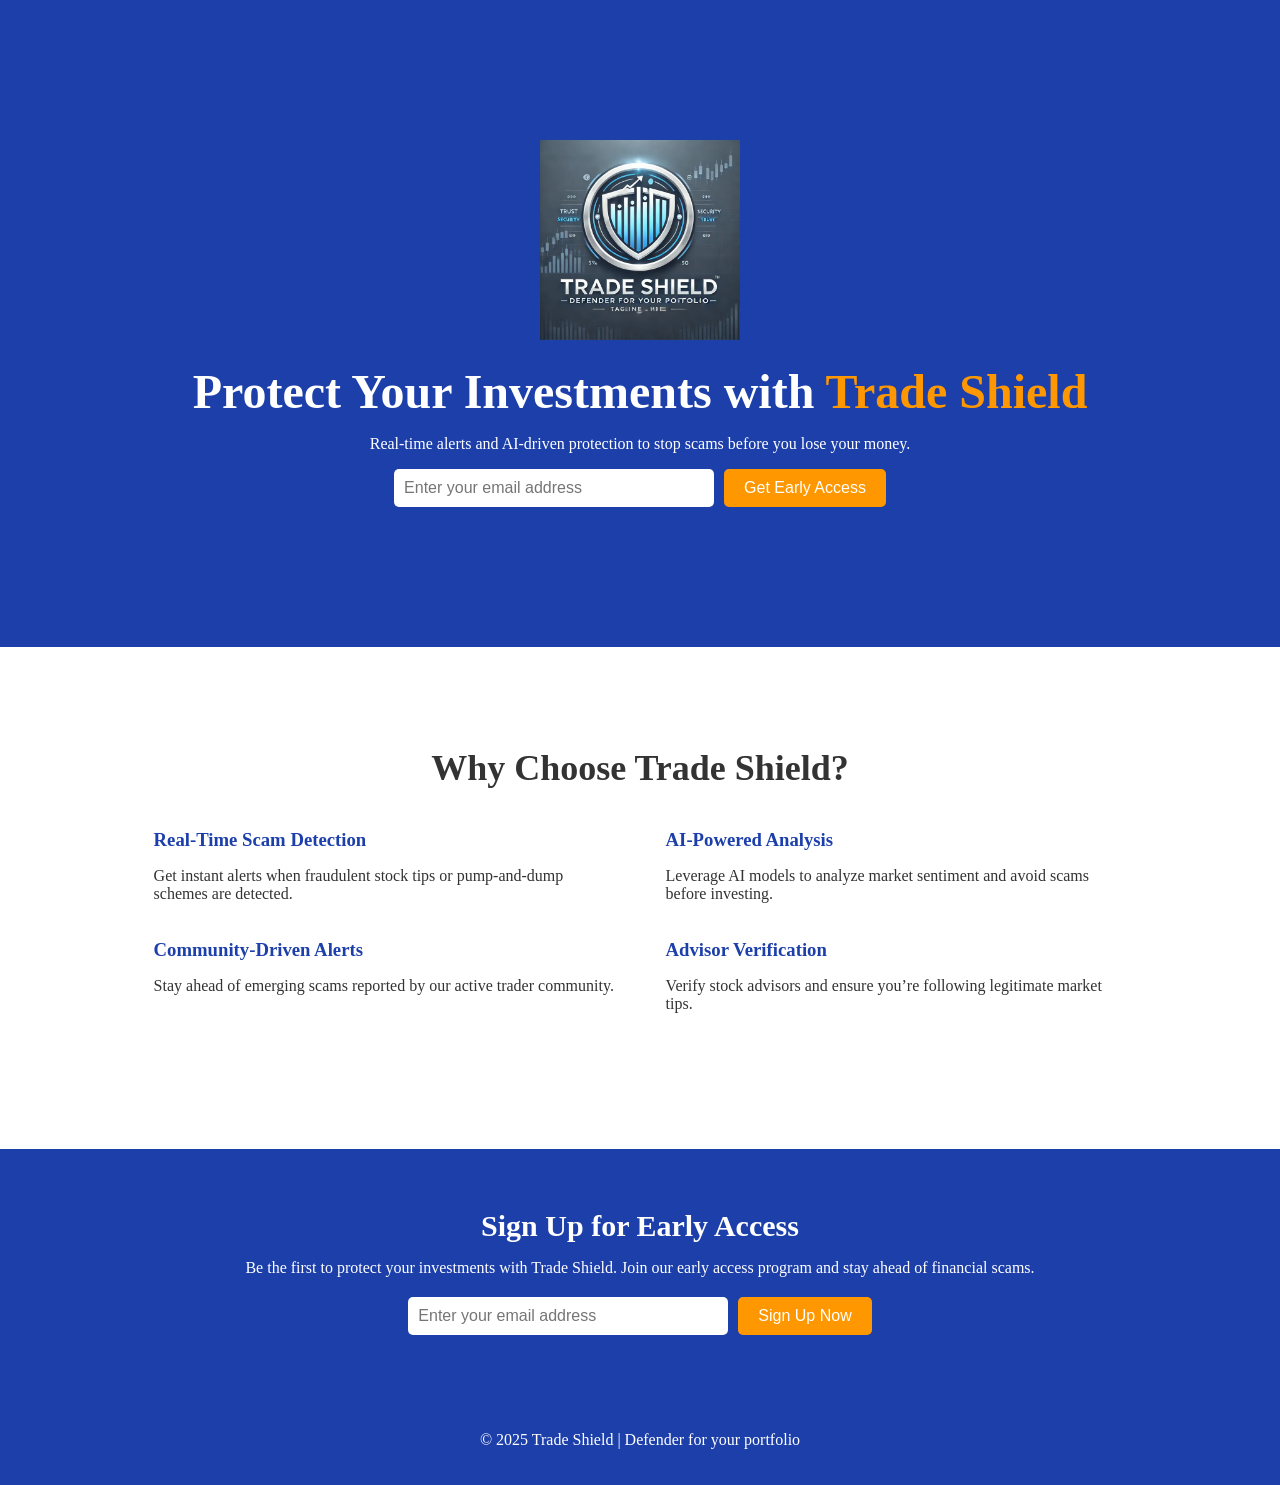
<file: index.html>
<!DOCTYPE html>
<html lang="en">
<head>
    <meta charset="UTF-8">
    <meta name="viewport" content="width=device-width, initial-scale=1.0">
        <title>TradeShield - Defender for your portfolio</title>
    <link rel="stylesheet" href="style.css">
</head>
<body>
    <!-- Hero Section -->
    <section id="hero">
        <div class="container">
            <img src="images/tshield-logo.png" alt="TradeShield Logo" id="logo" >
            <h1>Protect Your Investments with <span class="highlight">Trade Shield</span></h1>
            <p>Real-time alerts and AI-driven protection to stop scams before you lose your money.</p>
             <form id="signup-form" action="https://hooks.zapier.com/hooks/catch/21596065/2amdfsj/" method="POST">
    <input type="email" name="email" placeholder="Enter your email address" required>
    <button type="submit" class="submit-button">Get Early Access</button>
</form>
           
        </div>
    </section>

    <!-- Features Section -->
    <section id="features">
        <div class="container">
            <h2>Why Choose Trade Shield?</h2>
            <div class="feature-list">
                <div class="feature-item">
                    <h3>Real-Time Scam Detection</h3>
                    <p>Get instant alerts when fraudulent stock tips or pump-and-dump schemes are detected.</p>
                </div>
                <div class="feature-item">
                    <h3>AI-Powered Analysis</h3>
                    <p>Leverage AI models to analyze market sentiment and avoid scams before investing.</p>
                </div>
                <div class="feature-item">
                    <h3>Community-Driven Alerts</h3>
                    <p>Stay ahead of emerging scams reported by our active trader community.</p>
                </div>
                <div class="feature-item">
                    <h3>Advisor Verification</h3>
                    <p>Verify stock advisors and ensure you’re following legitimate market tips.</p>
                </div>
            </div>
        </div>
    </section>

    <!-- Sign-Up Section -->
    <section id="signup-section">
        <div class="hero">
            <h2>Sign Up for Early Access</h2>
            <p>Be the first to protect your investments with Trade Shield. Join our early access program and stay ahead of financial scams.</p>
            <form id="signup-form" action="https://hooks.zapier.com/hooks/catch/21596065/2amdfsj/" method="POST">
    <input type="email" name="email" placeholder="Enter your email address" required>
    <button type="submit" class="submit-button">Sign Up Now</button>
</form>

        </div>
    </section>

    <!-- Footer -->
    <footer>
        <p>&copy; 2025 Trade Shield | Defender for your portfolio</p>
    </footer>
</body>
</html>
</file>
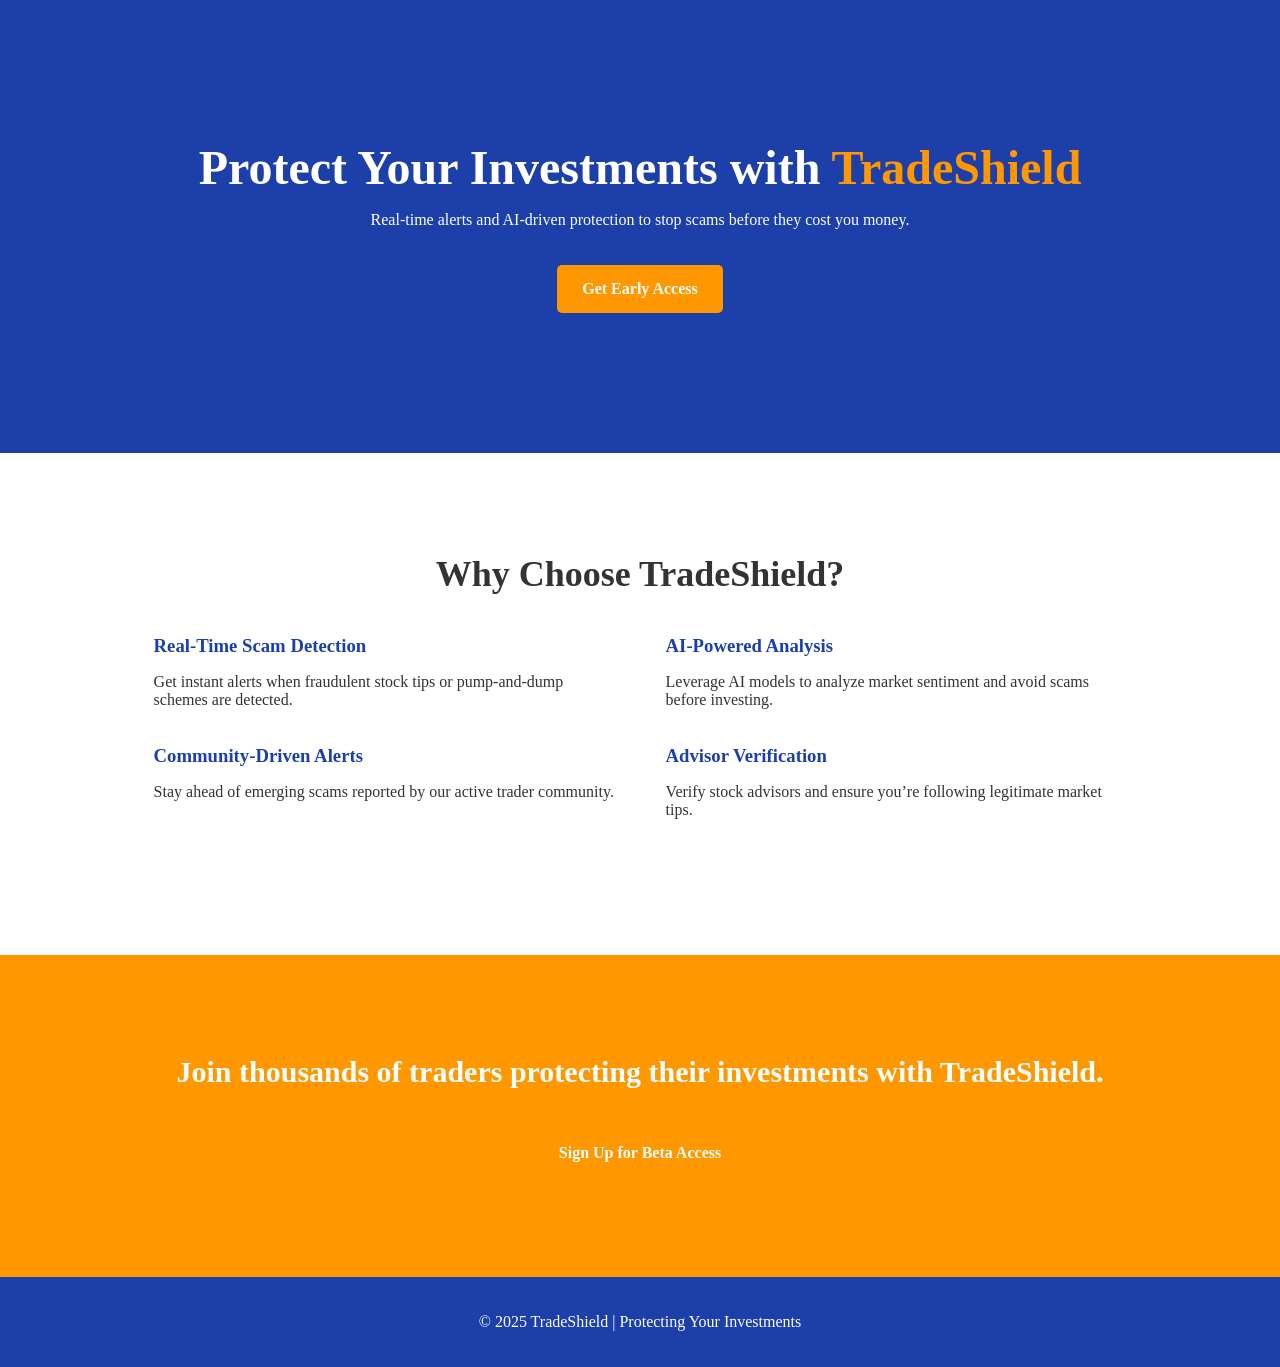
<file: landing/index.html>
<!DOCTYPE html>
<html lang="en">
<head>
    <meta charset="UTF-8">
    <meta name="viewport" content="width=device-width, initial-scale=1.0">
    <title>TradeShield - Defender for your portfolio</title>
    <link rel="stylesheet" href="style.css">
</head>
<body>
    <!-- Hero Section -->
    <section id="hero">
        <div class="container">
            <h1>Protect Your Investments with <span class="highlight">TradeShield</span></h1>
            <p>Real-time alerts and AI-driven protection to stop scams before they cost you money.</p>
            <a href="#features" class="cta-button">Get Early Access</a>
        </div>
    </section>

    <!-- Features Section -->
    <section id="features">
        <div class="container">
            <h2>Why Choose TradeShield?</h2>
            <div class="feature-list">
                <div class="feature-item">
                    <h3>Real-Time Scam Detection</h3>
                    <p>Get instant alerts when fraudulent stock tips or pump-and-dump schemes are detected.</p>
                </div>
                <div class="feature-item">
                    <h3>AI-Powered Analysis</h3>
                    <p>Leverage AI models to analyze market sentiment and avoid scams before investing.</p>
                </div>
                <div class="feature-item">
                    <h3>Community-Driven Alerts</h3>
                    <p>Stay ahead of emerging scams reported by our active trader community.</p>
                </div>
                <div class="feature-item">
                    <h3>Advisor Verification</h3>
                    <p>Verify stock advisors and ensure you’re following legitimate market tips.</p>
                </div>
            </div>
        </div>
    </section>

    <!-- Call to Action -->
    <section id="cta">
        <div class="container">
            <h2>Join thousands of traders protecting their investments with TradeShield.</h2>
            <a href="#" class="cta-button">Sign Up for Beta Access</a>
        </div>
    </section>

    <!-- Footer -->
    <footer>
        <p>&copy; 2025 TradeShield | Protecting Your Investments</p>
    </footer>
</body>
</html>
</file>
<file: style.css>
/* General body styling */
body {
    font-family: 'Arial, sans-serif';
    margin: 0;
    padding: 0;
    background-color: #f5f5f5;
    color: #333;
}

h1, h2, h3 {
    margin: 0;
}

a {
    text-decoration: none;
}

.container {
    width: 80%;
    margin: 0 auto;
    padding: 40px 0;
}

/* Hero Section */
/* Logo Styling */
#logo {
    width: 25%; /* 1/4th of its original size */
    max-width: 200px; /* Optional: cap the width on large screens */
    margin-bottom: 20px;
}

#hero {
    background-color: #1c3faa;
    color: #fff;
    padding: 100px 0;
    text-align: center;
}

#hero h1 {
    font-size: 48px;
}

.highlight {
    color: #ff9800;
}

.cta-button {
    background-color: #ff9800;
    color: white;
    padding: 15px 25px;
    border-radius: 5px;
    font-weight: bold;
    margin-top: 20px;
    display: inline-block;
}

.cta-button:hover {
    background-color: #e68900;
}

/* Features Section */
#features {
    background-color: #ffffff;
    padding: 60px 0;
    text-align: center;
}

#features h2 {
    font-size: 36px;
    margin-bottom: 40px;
}

.feature-list {
    display: flex;
    justify-content: space-around;
    flex-wrap: wrap;
}

.feature-item {
    width: 45%;
    margin-bottom: 20px;
    text-align: left;
}

.feature-item h3 {
    color: #1c3faa;
}

/* Sign-Up Section */
#signup-section {
    background-color: #1c3faa;
    color: white;
    padding: 60px 0;
    text-align: center;
}

#signup-section h2 {
    font-size: 30px;
    margin-bottom: 10px;
}

#signup-section p {
    margin-bottom: 20px;
}

#signup-form {
    display: flex;
    justify-content: center;
    gap: 10px;
    flex-wrap: wrap;
}

#signup-form input[type="email"] {
    padding: 10px;
    font-size: 16px;
    border: none;
    border-radius: 5px;
    width: 300px;
}

.submit-button {
    padding: 10px 20px;
    font-size: 16px;
    border: none;
    background-color: #ff9800;
    color: white;
    border-radius: 5px;
    cursor: pointer;
}

.submit-button:hover {
    background-color: #e68900;
}

/* Footer */
footer {
    background-color: #1c3faa;
    color: white;
    padding: 20px 0;
    text-align: center;
}
</file>
<file: landing/style.css>
body {
    font-family: 'Arial, sans-serif';
    margin: 0;
    padding: 0;
    background-color: #f5f5f5;
    color: #333;
}

h1, h2, h3 {
    margin: 0;
}

a {
    text-decoration: none;
}

.container {
    width: 80%;
    margin: 0 auto;
    padding: 40px 0;
}

/* Hero Section */
#hero {
    background-color: #1c3faa;
    color: #fff;
    padding: 100px 0;
    text-align: center;
}

#hero h1 {
    font-size: 48px;
}

.highlight {
    color: #ff9800;
}

.cta-button {
    background-color: #ff9800;
    color: white;
    padding: 15px 25px;
    border-radius: 5px;
    font-weight: bold;
    margin-top: 20px;
    display: inline-block;
}

.cta-button:hover {
    background-color: #e68900;
}

/* Features Section */
#features {
    background-color: #ffffff;
    padding: 60px 0;
    text-align: center;
}

#features h2 {
    font-size: 36px;
    margin-bottom: 40px;
}

.feature-list {
    display: flex;
    justify-content: space-around;
    flex-wrap: wrap;
}

.feature-item {
    width: 45%;
    margin-bottom: 20px;
    text-align: left;
}

.feature-item h3 {
    color: #1c3faa;
}

/* Call to Action Section */
#cta {
    background-color: #ff9800;
    color: white;
    padding: 60px 0;
    text-align: center;
}

#cta h2 {
    font-size: 30px;
    margin-bottom: 20px;
}

/* Footer */
footer {
    background-color: #1c3faa;
    color: white;
    padding: 20px 0;
    text-align: center;
}
</file>
